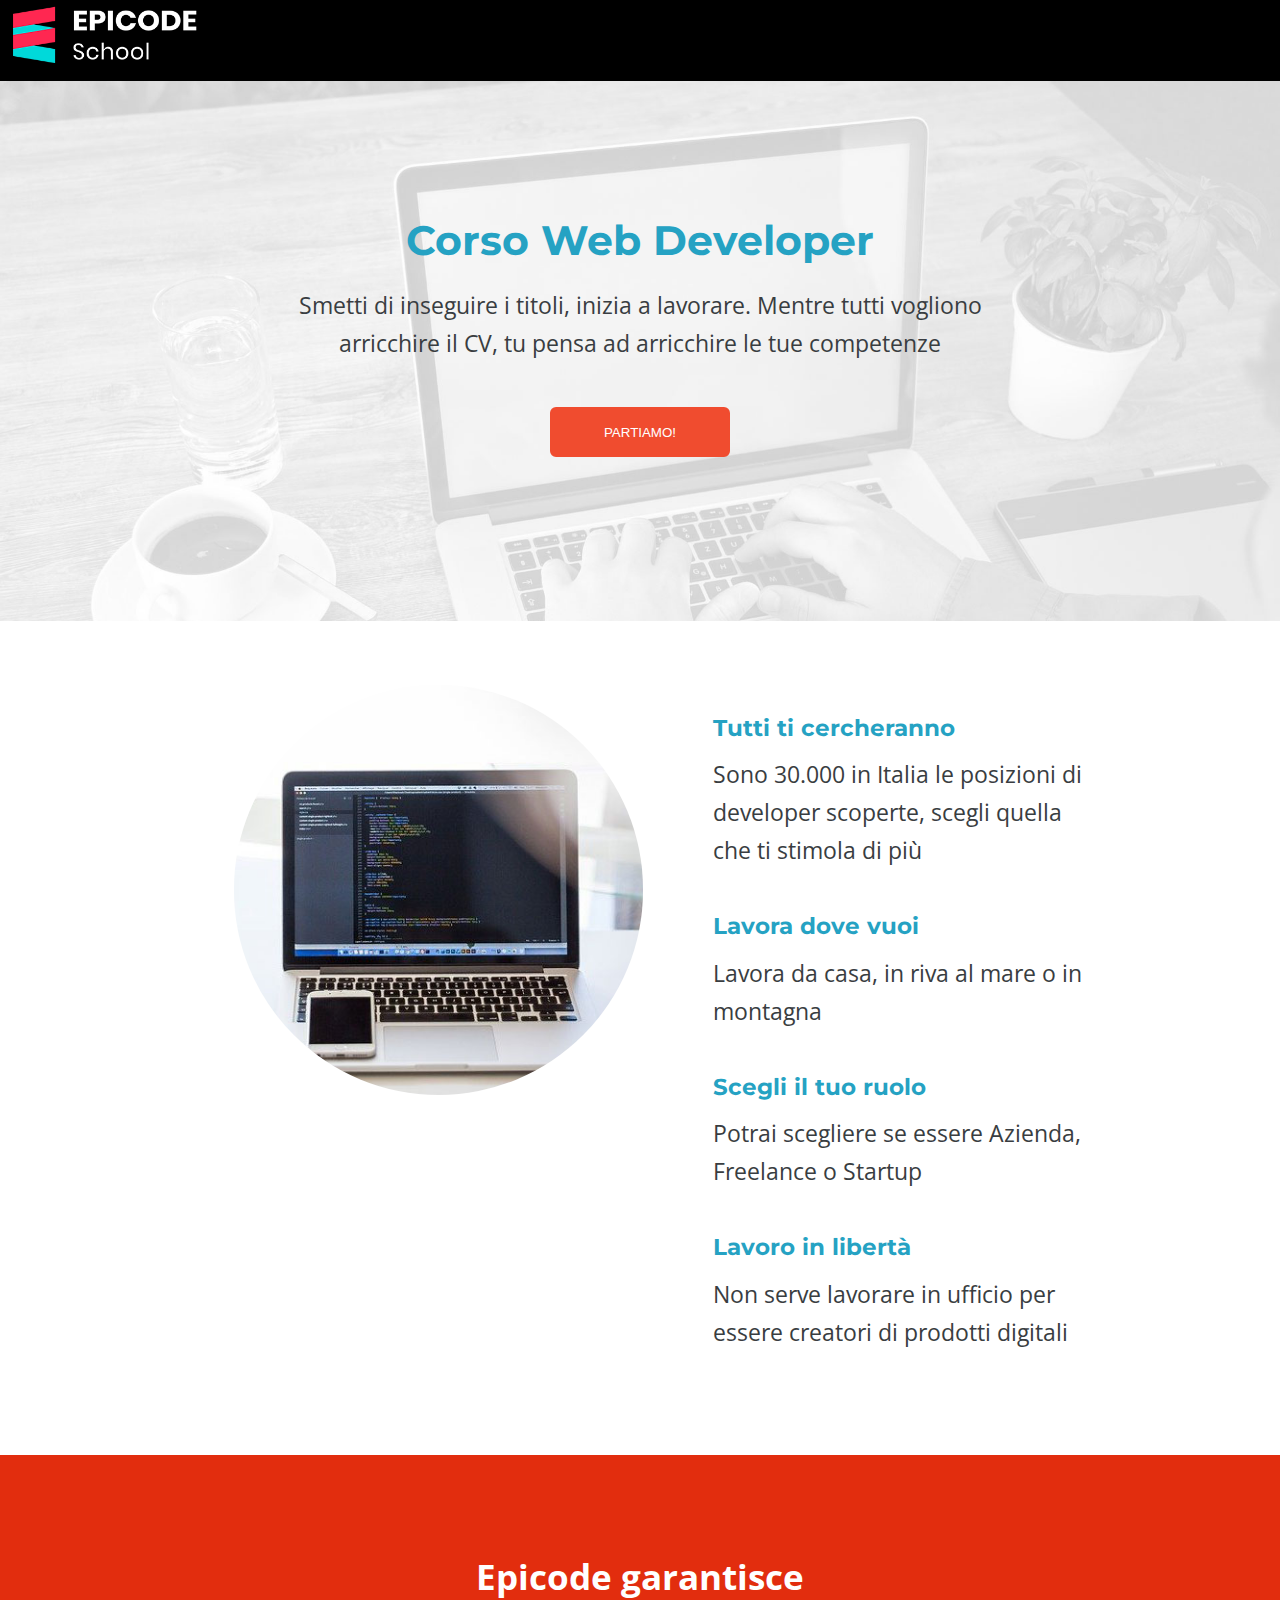
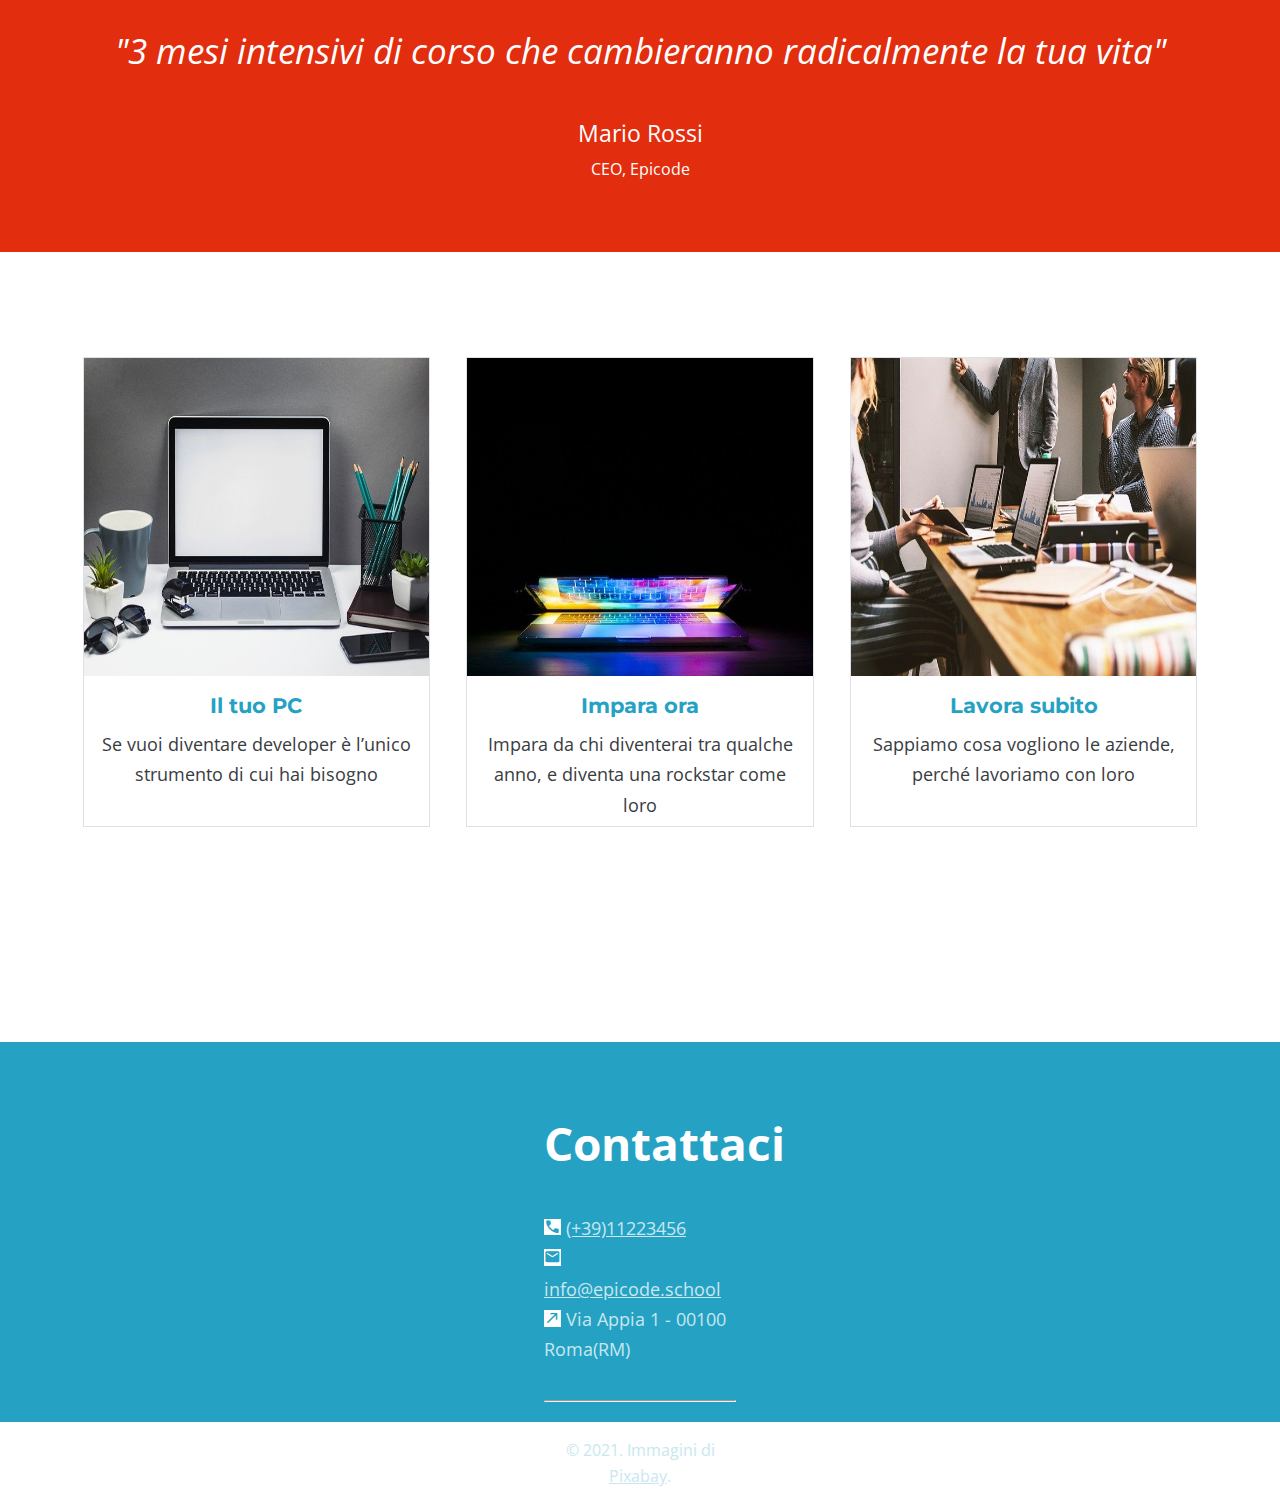
<file: index.html>
<!DOCTYPE html>
<html lang="it">

<head>
    <meta charset="UTF-8">
    <meta name="viewport" content="width=device-width, initial-scale=1.0">

    <link rel="preconnect" href="https://fonts.googleapis.com">
    <link rel="preconnect" href="https://fonts.gstatic.com" crossorigin>
    <link
        href="https://fonts.googleapis.com/css2?family=Montserrat:ital,wght@0,100..900;1,100..900&family=Open+Sans:ital,wght@0,300..800;1,300..800&display=swap"
        rel="stylesheet">
    <link href="https://fonts.googleapis.com/css2?family=Open+Sans:ital,wght@0,300..800;1,300..800&display=swap"
        rel="stylesheet">
    <link
        href="https://fonts.googleapis.com/css2?family=Material+Symbols+Outlined:opsz,wght,FILL,GRAD@20..48,100..700,0..1,-50..200"
        rel="stylesheet">
    <link rel="stylesheet" href="assets/css/styles.css" />
    <title>Corso Web Developer</title>
</head>

<body>
    <header>
        <div>
            <img src="assets/img/logo.png" alt="logo" />
        </div>
    </header>

    <main>
        <section id="first">
            <div>
                <h1 class="headings">Corso Web Developer</h1>
                <p>
                    Smetti di inseguire i titoli, inizia a lavorare. Mentre
                    tutti vogliono arricchire il CV, tu pensa ad arricchire le tue competenze
                </p>
                <a href="https://epicode.com/it/"><button type="button">PARTIAMO!</button></a>
            </div>
        </section>
        <section id="second">
            <div id="left">
                <img src="assets/img/notebook.jpg" alt="computer" />
            </div>
            <div id="right">
                <div class="list">
                    <h4 class="headings">Tutti ti cercheranno</h4>
                    <p>
                        Sono 30.000 in Italia le posizioni di developer scoperte,
                        scegli quella che ti stimola di più
                    </p>
                </div>
                <div class="list">
                    <h4 class="headings">Lavora dove vuoi</h4>
                    <p>
                        Lavora da casa, in riva al mare o in montagna
                    </p>
                </div>
                <div class="list">
                    <h4 class="headings">Scegli il tuo ruolo</h4>
                    <p>
                        Potrai scegliere se essere Azienda, Freelance o Startup
                    </p>
                </div>
                <div class="list">
                    <h4 class="headings">Lavoro in libertà</h4>
                    <p>
                        Non serve lavorare in ufficio per essere creatori di prodotti digitali
                    </p>
                </div>
            </div>
        </section>
        <section id="third">
            <h2>Epicode garantisce</h2>
            <p id="uno">
                <i>"3 mesi intensivi di corso che cambieranno radicalmente la tua vita"</i>
            </p>
            <p id="due">
                Mario Rossi
            </p>
            <p id="tre">
                CEO, Epicode
            </p>
        </section>
        <section id="fourth">
            <div>
                <div class="type" id="unoo">
                    <div class="sopra">
                        <img src="assets/img/foto1.jpg" alt="foto1" />
                    </div>
                    <div class="sotto">
                        <h4 class="headings">Il tuo PC</h4>
                        <p>
                            Se vuoi diventare developer è l’unico strumento di cui hai bisogno
                        </p>
                    </div>
                </div>
                <div class="type" id="duee">
                    <div class="sopra">
                        <img src="assets/img/foto2.jpg" alt="foto2" />
                    </div>
                    <div class="sotto">
                        <h4 class="headings">Impara ora</h4>
                        <p>
                            Impara da chi diventerai tra qualche anno, e diventa una rockstar come loro
                        </p>
                    </div>
                </div>
                <div class="type" id="tree">
                    <div class="sopra">
                        <img src="assets/img/foto3.jpg" alt="foto3" />
                    </div>
                    <div class="sotto">
                        <h4 class="headings">Lavora subito</h4>
                        <p>
                            Sappiamo cosa vogliono le aziende, perché lavoriamo con loro
                        </p>
                    </div>
                </div>
            </div>
        </section>
    </main>

    <footer>
        <div>
            <h1>Contattaci</h1>
            <p class="contact">
                <span class="material-symbols-outlined">
                    call
                </span> <a href="#">(+39)11223456</a>
            </p>
            <p class="contact">
                <span class="material-symbols-outlined">
                    mail
                </span> <a href="#">info@epicode.school</a>
            </p>
            <p class="contact">
                <span class="material-symbols-outlined">
                    north_east
                </span> Via Appia 1 - 00100 Roma(RM)
            </p>
            <hr />
            <p id="copyright">
                &copy; 2021. Immagini di <a href="https://pixabay.com/it/">Pixabay</a>.
            </p>
        </div>
    </footer>
</body>

</html>
</file>
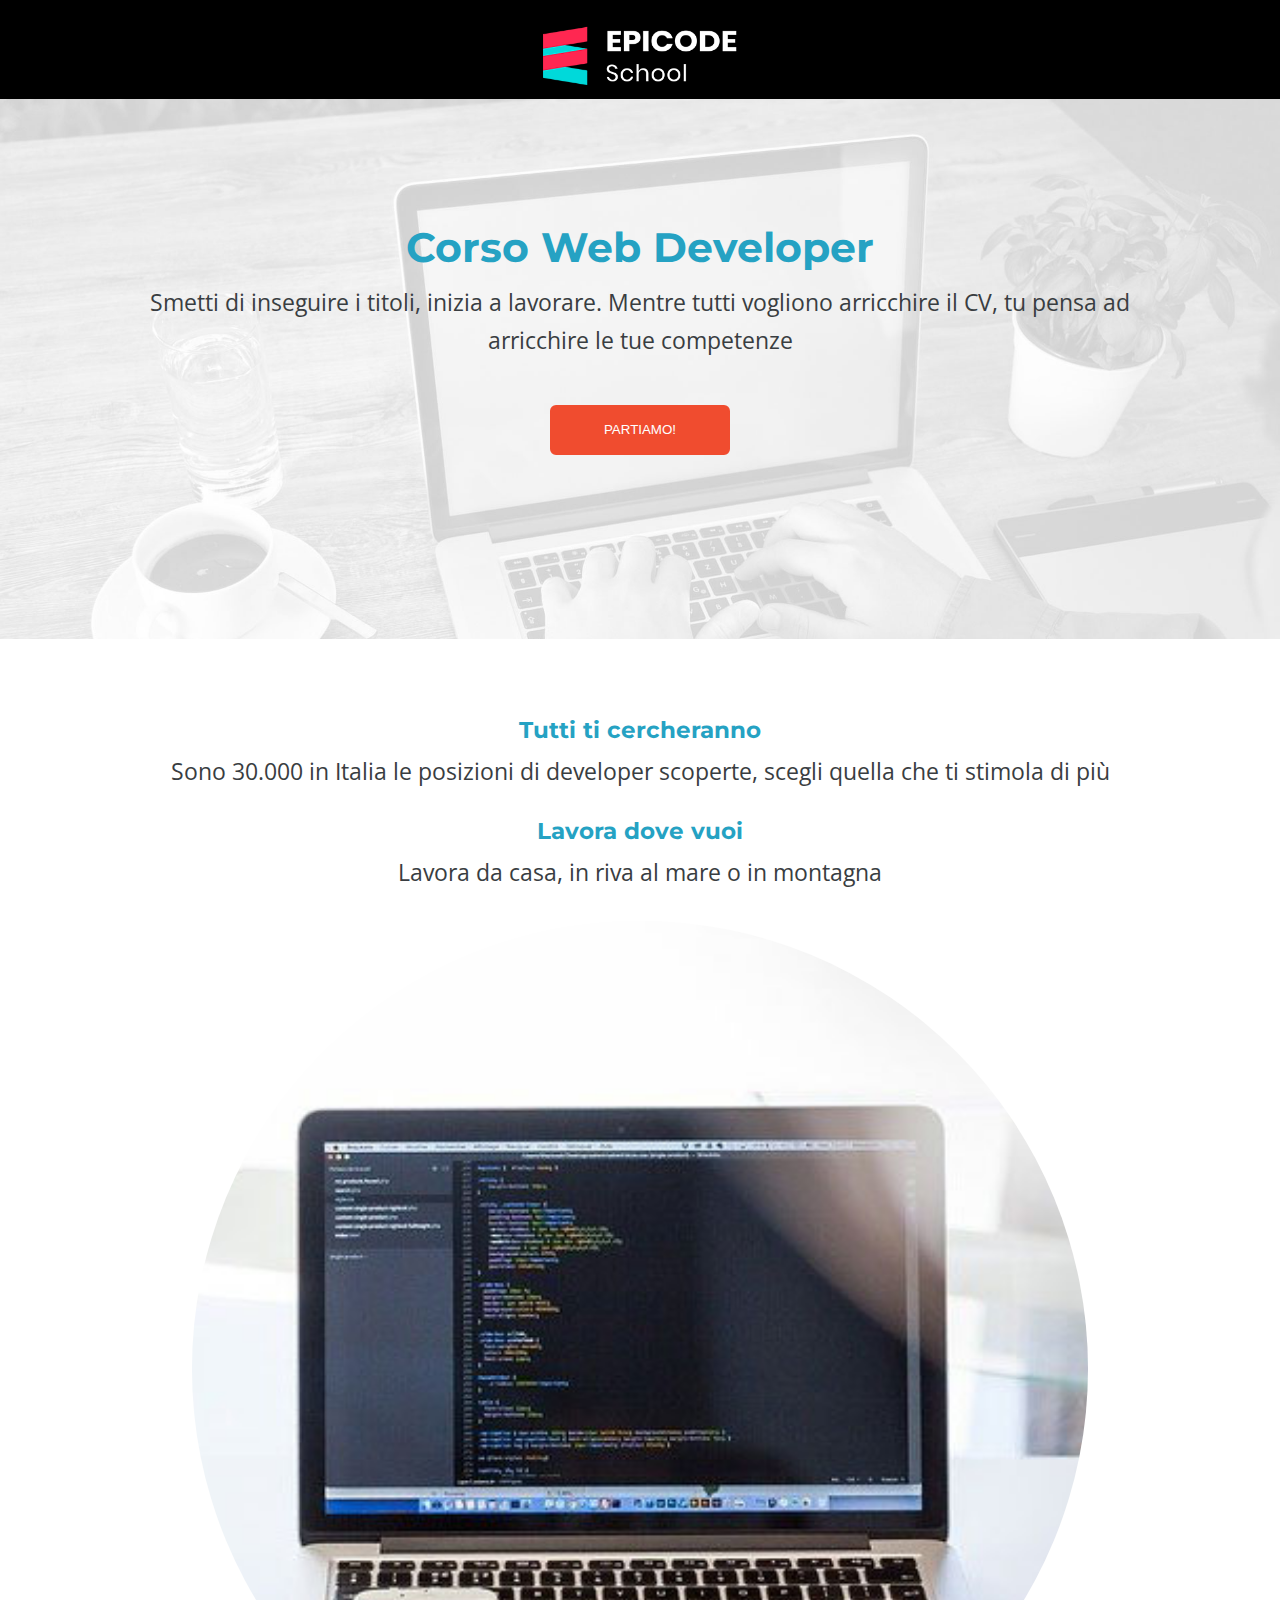
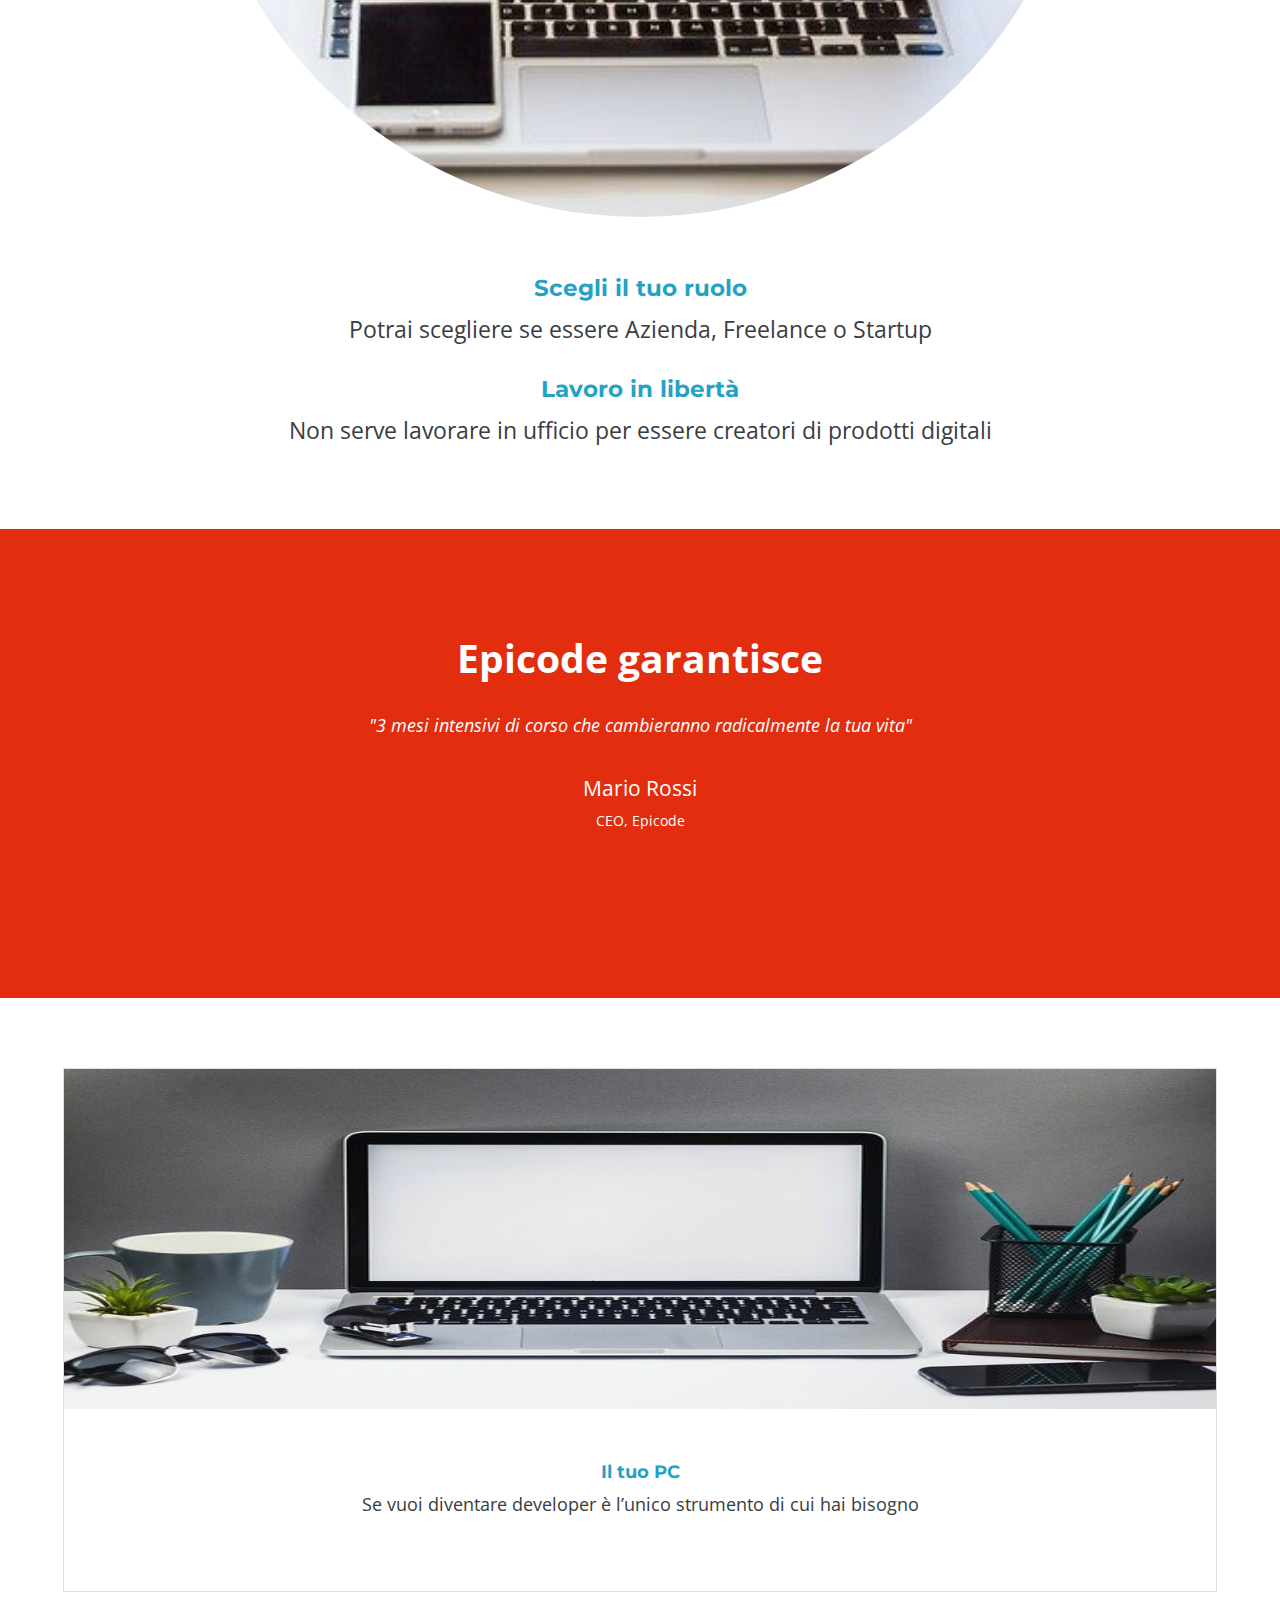
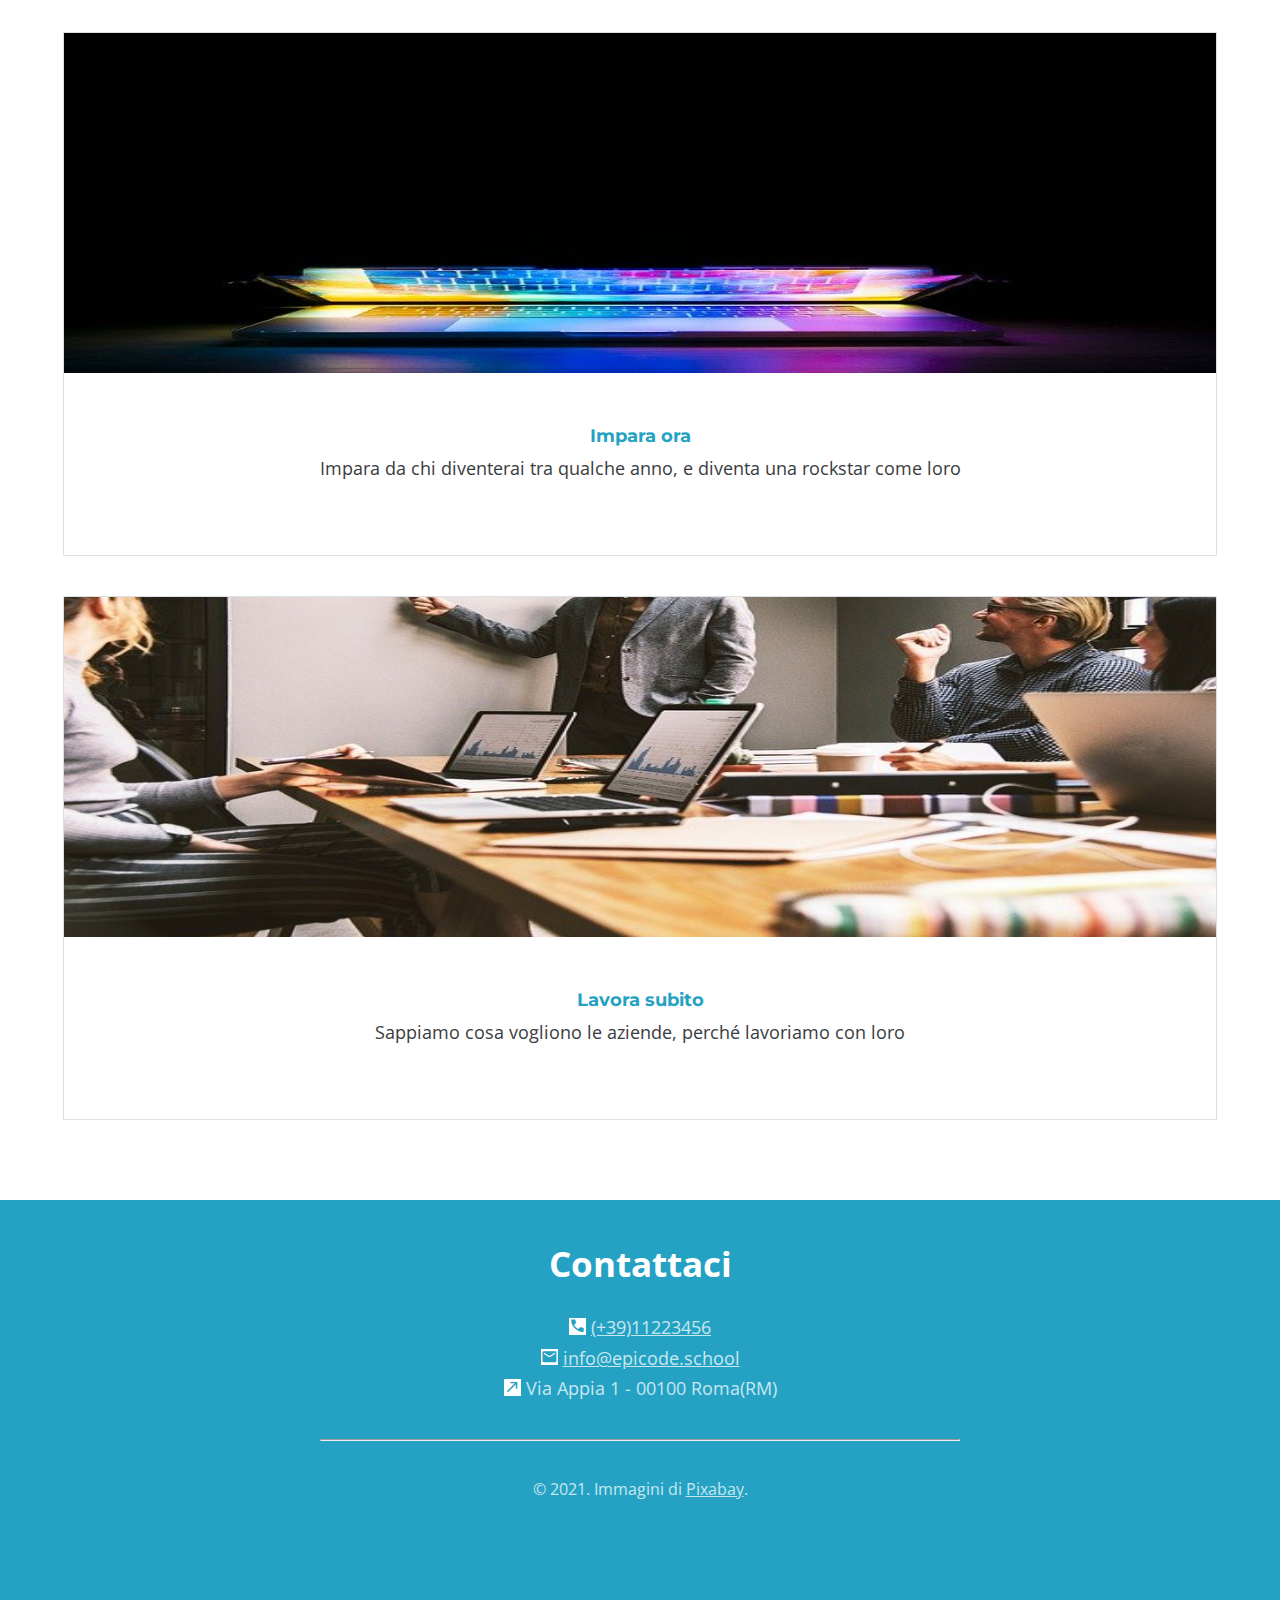
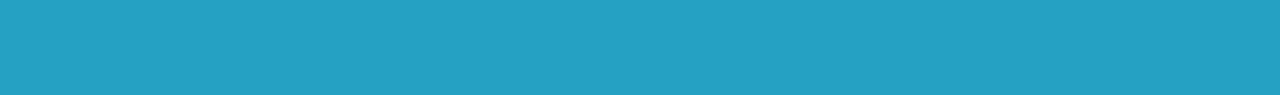
<file: mobile/index.html>
<!DOCTYPE html>
<html lang="it">

<head>
    <meta charset="UTF-8">
    <meta name="viewport" content="width=device-width, initial-scale=1.0">

    <link rel="preconnect" href="https://fonts.googleapis.com">
    <link rel="preconnect" href="https://fonts.gstatic.com" crossorigin>
    <link
        href="https://fonts.googleapis.com/css2?family=Montserrat:ital,wght@0,100..900;1,100..900&family=Open+Sans:ital,wght@0,300..800;1,300..800&display=swap"
        rel="stylesheet">
    <link href="https://fonts.googleapis.com/css2?family=Open+Sans:ital,wght@0,300..800;1,300..800&display=swap"
        rel="stylesheet">
    <link
        href="https://fonts.googleapis.com/css2?family=Material+Symbols+Outlined:opsz,wght,FILL,GRAD@20..48,100..700,0..1,-50..200"
        rel="stylesheet">
    <link rel="stylesheet" href="assets/css/styles.css" />
    <title>Corso Web Developer</title>
</head>

<body>
    <header>
        <div>
            <img src="assets/img/logo.png" alt="logo" />
        </div>
    </header>

    <main>
        <section id="first">
            <div>
                <h1 class="headings">Corso Web Developer</h1>
                <p>
                    Smetti di inseguire i titoli, inizia a lavorare. Mentre
                    tutti vogliono arricchire il CV, tu pensa ad arricchire le tue competenze
                </p>
                <a href="https://epicode.com/it/"><button type="button">PARTIAMO!</button></a>
            </div>
        </section>
        <section id="second">
            <div class="list" id="unooo">
                <h4 class="headings">Tutti ti cercheranno</h4>
                <p>
                    Sono 30.000 in Italia le posizioni di developer scoperte,
                    scegli quella che ti stimola di più
                </p>
            </div>
            <div class="list">
                <h4 class="headings">Lavora dove vuoi</h4>
                <p>
                    Lavora da casa, in riva al mare o in montagna
                </p>
            </div>
            <div id="imm">
                <img src="assets/img/notebook.jpg" alt="computer" />
            </div>
            <div class="list">
                <h4 class="headings">Scegli il tuo ruolo</h4>
                <p>
                    Potrai scegliere se essere Azienda, Freelance o Startup
                </p>
            </div>
            <div class="list" id="ultimooo">
                <h4 class="headings">Lavoro in libertà</h4>
                <p>
                    Non serve lavorare in ufficio per essere creatori di prodotti digitali
                </p>
            </div>
        </section>
        <section id="third">
            <h2>Epicode garantisce</h2>
            <p id="uno">
                <i>"3 mesi intensivi di corso che cambieranno radicalmente la tua vita"</i>
            </p>
            <p id="due">
                Mario Rossi
            </p>
            <p id="tre">
                CEO, Epicode
            </p>
        </section>
        <section id="fourth">
            <div class="type" id="unoo">
                <div class="sopra">
                    <img src="assets/img/foto1.jpg" alt="foto1" />
                </div>
                <div class="sotto">
                    <h4 class="headings">Il tuo PC</h4>
                    <p>
                        Se vuoi diventare developer è l’unico strumento di cui hai bisogno
                    </p>
                </div>
            </div>
            <div class="type" id="duee">
                <div class="sopra">
                    <img src="assets/img/foto2.jpg" alt="foto2" />
                </div>
                <div class="sotto">
                    <h4 class="headings">Impara ora</h4>
                    <p>
                        Impara da chi diventerai tra qualche anno, e diventa una rockstar come loro
                    </p>
                </div>
            </div>
            <div class="type" id="tree">
                <div class="sopra">
                    <img src="assets/img/foto3.jpg" alt="foto3" />
                </div>
                <div class="sotto">
                    <h4 class="headings">Lavora subito</h4>
                    <p>
                        Sappiamo cosa vogliono le aziende, perché lavoriamo con loro
                    </p>
                </div>
            </div>
        </section>
    </main>

    <footer>
        <h1>Contattaci</h1>
        <p class="contact">
            <span class="material-symbols-outlined">
                call
            </span> <a href="#">(+39)11223456</a>
        </p>
        <p class="contact">
            <span class="material-symbols-outlined">
                mail
            </span> <a href="#">info@epicode.school</a>
        </p>
        <p class="contact">
            <span class="material-symbols-outlined">
                north_east
            </span> Via Appia 1 - 00100 Roma(RM)
        </p>
        <div>
            <hr />
            <p id="copyright">
                &copy; 2021. Immagini di <a href="https://pixabay.com/it/">Pixabay</a>.
            </p>
        </div>
    </footer>
</body>

</html>
</file>
<file: assets/css/styles.css>
html, body {
    margin: 0px;
    font-family: 'Open Sans', sans-serif;
    font-size: 1.2rem;
    line-height: 1.65;
    color: #393d41;
}

button {
    cursor: pointer;
    width: 180px;
    height: 50px;
    color: white;
    background-color: #f04c2f;
    border: 2px solid #f04c2f;
    border-radius: 6px;
}

button:hover {
    color: black;
    background-color: white;;
}
button:active {
    color: blue;
    background-color: white;
    border-color: blue;
}

header div {
    background-color: black;
    height: 9vh;
}

header img {
    height: 70%;
    padding-left: 1%;
    padding-top: 0.5%;
}

.headings {
    font-family: 'Montserrat', sans-serif;
    color: #25a2c3;
    font: bold;
    line-height: 1.5;
}

footer {
    height: 40vh;
    color: #c8e7f0;
    background-color: #25a2c3;
    padding-top: 20px;
}

footer div {
    width: 15%;
    margin-left: auto;
    margin-right: auto;
}

footer a {
    color: #c8e7f0;
}

footer span {
    background-color: white;
}

footer h1 {
    padding-top: 7%;
    color: white;
}

#first div {
    margin-left: auto;
    margin-right: auto;
    text-align: center;
    width: 55%;
}

#first {
    height: 60vh;
    padding-top: 10%;
    background-image: url('../img/banner.jpg');
    background-size: cover;
    background-position: top;
    background-repeat: no-repeat;
    box-sizing: border-box;
}

#first h1 {
    margin: 0px;
    font-size: 1.8em;
}

#first p {
    margin-top: 15px;
    margin-bottom: 45px;
}

#second {
    text-align: center;
    margin-top: 5%;
    margin-bottom: 5%;
}

#left {
    vertical-align: top;
    display: inline-block;
    width: 40%;
}

#right {
    vertical-align: top;
    display: inline-block;
    padding-left: 1%;
    padding-top: 2%;
    text-align:left;
    width: 30%;
}

#right h4 {
    margin: 0px;
}

#right p {
    margin-top: 10px;
    margin-bottom: 40px;
}

#left img{
    width: 80%;
    border-radius: 100%;
}

#third {
    height: 37vh;
    color: white;
    background-color: #e22d0e;
    text-align: center;
    margin-bottom: 7%;
    padding-top: 5%;
}

#third h2{
    margin-bottom: 0.5em;
}

#third #uno {
    font-size: 1.5em;
    margin: 0px;
}

#third #due {
    font-size: 1em;
    margin-top: 1.5em;
    margin-bottom: 0.2em
}

#third #tre {
    font-size: 0.7em;
    margin: 0px;
}

#fourth {
    text-align: center;
    margin-bottom: 200px;
}

.type {
    overflow:hidden;
    margin: 15px;
    vertical-align: top;
    height: 52vh;
    border: 1.5px solid #dee1e3;
    display: inline-block;
    width: 27%;
    cursor: pointer;
}

.type:hover .sotto{
    padding: 3%;
    padding-top: 3.8%;
    background-color: greenyellow;
    border: 1.5px solid greenyellow;
}

.sopra {
    height: 68%;
}

.sotto {
    padding: 3%;
    padding-top: 4%;
    height: 32%;
    margin: 0px;
}

.type img {
    width: 100%;
    height: 100%;
}

.sotto h4 {
    font-size: 0.9em;
    margin: 0px 0px 8px 0px;
}

.sotto p {
    font-size: 0.8em;
    margin: 0px;
}

.contact {
    font-size: 0.8em;
    margin: 0px;
}

hr {
    margin-top: 35px;
    margin-bottom: 35px;
}

#copyright {
    text-align: center;
    font-size: 0.7em;
}

footer a:active {
    color: purple;
}

.material-symbols-outlined {
  font-variation-settings:
  'FILL' 1,
  'wght' 400,
  'GRAD' 0,
  'opsz' 24;
  color: #25a2c3;
  font-size: 0.9em;
}
</file>
<file: mobile/assets/css/styles.css>
html, body {
    margin: 0px;
    font-family: 'Open Sans', sans-serif;
    font-size: 1.2rem;
    line-height: 1.65;
    color: #393d41;
}

button {
    cursor: pointer;
    width: 180px;
    height: 50px;
    color: white;
    background-color: #f04c2f;
    border: 2px solid #f04c2f;
    border-radius: 6px;
}

button:hover {
    color: black;
    background-color: white;;
}
button:active {
    color: blue;
    background-color: white;
    border-color: blue;
}

header div {
    background-color: black;
    height: 11vh;
    text-align:center;
}

header img {
    height: 60%;
    padding-top: 2%;
}

.headings {
    font-family: 'Montserrat', sans-serif;
    color: #25a2c3;
    font: bold;
    line-height: 1;
}

footer {
    overflow: hidden;
    text-align: center;
    height: 55vh;
    color: #c8e7f0;
    background-color: #25a2c3;
}

footer div {
    width: 50vw;
    margin-left: auto;
    margin-right: auto;
}

footer a {
    color: #c8e7f0;
}

footer span {
    background-color: white;
}

footer h1 {
    font-size: 1.5em;
    margin-top:35px;
    margin-bottom: 20px;
    color: white;
}

#first div {
    margin-left: auto;
    margin-right: auto;
    text-align: center;
    width: 80%;
}

#first {
    height: 60vh;
    padding-top: 10%;
    background-image: url('../img/banner.jpg');
    background-size: cover;
    background-position: top;
    background-repeat: no-repeat;
    box-sizing: border-box;
}

#first h1 {
    margin: 0px;
    font-size: 1.8em;
}

#first p {
    margin-top: 15px;
    margin-bottom: 45px;
}

#second {
    text-align: center;
    margin-top: 5%;
    margin-bottom: 5%;
}

#unooo {
    margin-top: 80px;
}

.list h4 {
    margin: 0px;
}

.list p {
    margin-top: 10px;
    margin-bottom: 30px;
}

#ultimooo{
    margin-bottom: 80px;
}

#imm img{
    width: 70%;
    border-radius: 100%;
    margin-bottom: 50px;
}

#third {
    height: 45vh;
    color: white;
    background-color: #e22d0e;
    text-align: center;
    margin-bottom: 70px;
    padding-top: 5%;
}

#third h2{
    margin-bottom: 0.5em;
    font-size: 1.7em;
}

#third #uno {
    font-size: 0.8em;
    margin: 0px;
}

#third #due {
    font-size: 0.9em;
    margin-top: 1.5em;
    margin-bottom: 0.2em
}

#third #tre {
    font-size: 0.6em;
    margin: 0px;
}

#fourth {
    text-align: center;
    margin-bottom: 80px;
}

.type {
    margin-left: auto;
    margin-right: auto;
    margin-top: 40px;
    overflow:hidden;
    height: 58vh;
    border: 1.5px solid #dee1e3;
    width: 90vw;
    cursor: pointer;
}

.type:hover .sotto{
    padding: 3%;
    padding-top: 3.8%;
    background-color: greenyellow;
    border: 1.5px solid greenyellow;
}

.type:hover{
    box-shadow: 4px 4px 10px grey;
}

.sopra {
    height: 65%;
}

.sotto {
    padding: 3%;
    padding-top: 4%;
    height: 35%;
    margin: 0px;
}

.type img {
    width: 100%;
    height: 100%;
}

.sotto h4 {
    font-size: 0.8em;
    margin: 8px 0px 8px 0px;
}

.sotto p {
    font-size: 0.8em;
    margin: 0px;
}

.contact {
    font-size: 0.8em;
    margin: 0px;
}

hr {
    margin-top: 35px;
    margin-bottom: 35px;
}

#copyright {
    text-align: center;
    font-size: 0.7em;
}

footer a:active {
    color: purple;
}

.material-symbols-outlined {
  font-variation-settings:
  'FILL' 1,
  'wght' 400,
  'GRAD' 0,
  'opsz' 24;
  color: #25a2c3;
  font-size: 0.9em;
}
</file>
